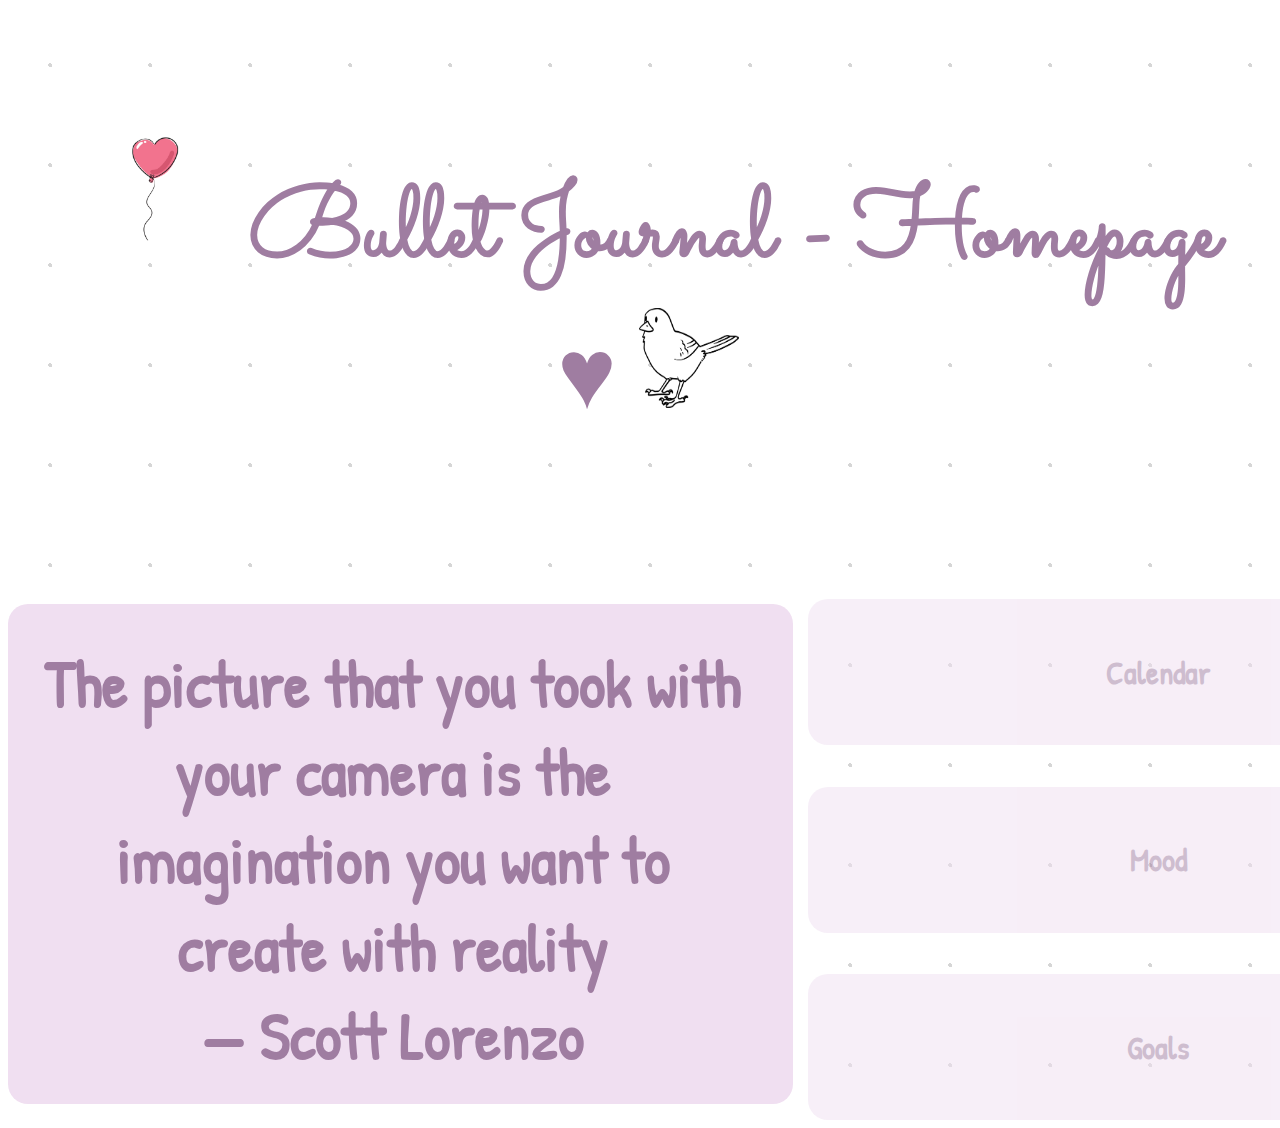
<file: index.html>
<!DOCTYPE html>
<html>
  <head>
    <meta charset="utf-8">
    <meta name="viewport" content="width=device-width">
    <title>Bullet Journal</title>
    <link href="style.css" rel="stylesheet" type="text/css"/>
    <link rel="preconnect" href="https://fonts.googleapis.com">
    <link rel="preconnect" href="https://fonts.gstatic.com" crossorigin>
    <link href="https://fonts.googleapis.com/css2?family=Patrick+Hand&family=Sacramento&display=swap" rel="stylesheet">
  </head> 
  <body>
    <div class="container">
      <div style="background-color: transparent;" class="jumbotron homepage-title">
        <h1 align="center">
        <img src="heart.jpg" alt="heart" width="150" height="150">
        Bullet Journal - Homepage &#9829;
        <img src="bird.jpg" alt="bird" width="100" height="100">
        </h1> 

      </div>
    </div>
    <div class="container">
      <div class="row">
        <div class="home-left-panel">
            <h1 id="quote" class="random-quote"></h1>
          </div>
        <div class="col-sm-6 bars">
                <div class="jumbotron space">
                  <h1></h1>
                </div>
                <div class="jumbotron jumbotron-options" align="center">
                    <a class="deco-none home-nav" href="calendar.html">
                        <h1 style="color:#9f7da1;" class="deco-none">Calendar</h1>
                    </a>
                </div>
                <div class="jumbotron space">
                  <h1></h1>
                </div>
                <div class="jumbotron home-nav jumbotron-options" align="center">
                    <a class="deco-none" href="mood.html">
                        <h1 style="color:#9f7da1;" class="deco-none">Mood</h1>
                    </a>
                </div>
                <div class="jumbotron space">
                  <h1></h1>
                </div>
                <div class="jumbotron home-nav jumbotron-options" align="center">
                    <a class="deco-none" href="goals.html">
                        <h1 style="color:#9f7da1;" class="deco-none">Goals</h1>
                    </a>
                </div>
            </div>
      </div>
    </div>
  </body>

    <script>
    const random = Math.floor(Math.random() * 10);
    console.log(random);

      if(random == 0){
        document.getElementById("quote").innerHTML = "The picture that you took with your camera is the imagination you want to create with reality<br>— Scott Lorenzo"
      }else if(random == 1){
        document.getElementById("quote").innerHTML = "Think like a queen. A queen is not afraid to fail. Failure is another stepping stone to greatness<br>— Oprah Winfrey"
      }else if(random == 2){
        document.getElementById("quote").innerHTML = "Take your victories, whatever they may be, cherish them, use them, but don’t settle for them<br>— Mia Hamm"
      }else if(random == 3){
        document.getElementById("quote").innerHTML = "I will not lose, for even in defeat, there’s a valuable lesson learned, so it evens up for me<br>— Jay Z"
      }else if(random == 4){
        document.getElementById("quote").innerHTML = "You cannot always control what goes on outside, but you can always control what goes on inside<br>— Wayne Dyer"
      }else if(random == 5){
        document.getElementById("quote").innerHTML = "The two most important days in your life are the day you’re born and the day you find out why<br>— Mark Twain"
      }else if(random == 6){
        document.getElementById("quote").innerHTML = "If the highest aim of a captain were to preserve his ship, he would keep it in port forever<br>— Thomas Aquinas"
      }else if(random == 7){
        document.getElementById("quote").innerHTML = "What lies behind you and what lies in front of you, pales in comparison to what lies inside of you<br>— Ralph Waldo Emerson"
      }else if(random == 8){
        document.getElementById("quote").innerHTML = "You’ll never get bored when you try something new. There’s really no limit to what you can do<br>— Dr. Seuss"
      }else if(random == 9){
        document.getElementById("quote").innerHTML = "Optimism is the faith that leads to achievement. Nothing can be done without hope and confidence<br>— Helen Keller"
      }else if(random == 10){
        document.getElementById("quote").innerHTML = "It is life's principle and you have to accept it as it comes; nothing happens when nothing is done<br>— Israelmore Ayivor"
      }
    
    </script>
  
</html>
</file>
<file: style.css>
/* font-family: 'Patrick Hand', cursive;
font-family: 'Sacramento', cursive; */

body {
    background-image: radial-gradient(#d6d6d6 3%, #ffffff 3%);
    background-position: 0 15px;
    background-size: 100px 100px;
    height: 100%;
    width: 100%;
    color: #9f7da1;
    font-family: 'Patrick Hand', cursive;
}

.index-title{
    font-family: 'Sacramento', cursive;
    font-size: 100px;
    text-align: center;
    text-shadow: 2px 2px #E0BBE4;
    margin-top: 300px;
    margin-bottom: 0px;
    text-decoration: none;
}

.home-link{
    text-decoration: none;
    color: #7f7f7f;
}

.home-link:hover .title, .home-link:hover .arrow{
    color: #7f7f7f;
    text-decoration: none;
    text-shadow: 3px 3px #c6a3c9;
}

.arrow{
    color: #7f7f7f;
    padding-left: 700px;
    margin-bottom: -150px;
    text-shadow: 2px 2px #E0BBE4;
}

.fa-cake-candles{
    margin-left: 450px;
    font-size: 100px;
    text-shadow: 3px 3px #E0BBE4;
}

.fa-face-smile-beam{
    font-size: 100px;
}

.material-icons-outlined {
  font-family: 'Material Icons';
  font-weight: normal;
  font-style: normal;
  font-size: 100px;  /* Preferred icon size */
  display: inline-block;
  line-height: 1;
  text-transform: none;
  letter-spacing: normal;
  word-wrap: normal;
  white-space: nowrap;
  direction: ltr;
}

td, th {
  border-style: hidden;
  padding-top: 10px;
  padding-bottom: 20px;
  padding-left: 30px;
  padding-right: 40px;
  border-spacing: 40px;
  cursor: pointer;
}

.mood {
  font-size: 60px;
}

button:hover{
  cursor:pointer;
}

.not-selected{
  opacity: 50%;
}

td:hover{
  opacity:100%;
}

.jumbotron{
  background-color: #f0dff1;
  padding: 30px;
  border-radius: 20px;
}

.jumbotron-options{
  background-color: #f0dff1;
  opacity: 50%;
  padding: 30px;
  border-radius: 20px;
}

.jumbotron:hover{
  opacity: 100%;
}

.first-jumbotron{
  background-color: transparent;
}
.deco-none{
  text-decoration: none;
}
h1.deco-none:hover{
  text-decoration: none;
  color: color: #7f7f7f;;
}

.home-nav{
  color: gray;
}

.bars{
  color: gray;
  margin-left: 800px;
  width: 700px;
  font-family: 'Patrick Hand', cursive;
}

.random-quote{
  font-family: 'Patrick Hand', cursive;
  color: #9f7da1;
  text-align: center;
  font-size: 65px;
  margin-right: 50px;
  margin-top: 35px
}

.space{
  background-color: transparent;
  height: 20px;
  padding: 0px 0px 0px 0px;
}

.home-left-panel{
  float: left;
  background-color: #f0dff1;
  width: 750px;
  padding-left: 35px;
  margin-top: 25px;
  height: 500px;
  border-radius: 20px;
}

.calendar {
  width: 875px;
  border: 15px solid #c6a3c9;
  padding: 15px;
  margin-left: auto;
  margin-right: 275px;
  margin-top: 175px;
}

.cal{
  background-color: #ffff;
}

.month {
  font-size: 35px;
  text-align: center;
  font-family: 'Patrick Hand', cursive;
  color: #ffff;
  background-color: #c6a3c9;
}

.weekdays{
  font-family: 'Patrick Hand', cursive;
  font-size: 15px;
  color: #ffff;
  background-color: #c6a3c9;
  margin-color: #c6a3c9;
}

.specWeek{
  padding-right: 42.5px;
}

.passedDate {
  background-color: rgba(236, 171, 242, .167);
  color: #dfc6e2;
}

.date{
  color: #ffffff;
  background-color: #c6a3c9;
  animation:dateBlinking 2.2s infinite;
}

@keyframes dateBlinking{
  0% {
    background-color: rgba(236, 171, 242, .167);
  }
  10% {
    background-color: rgba(236, 171, 242, .334);
  }
  20% {
    background-color: rgba(236, 171, 242, .501);
  }
  30% {
    background-color: rgba(236, 171, 242, .668);
  }
  40% {
    background-color: rgba(236, 171, 242, .835);
  }
  50% {
    background-color: rgba(236, 171, 242, 1);
  }
  60% {
    background-color: rgba(236, 171, 242, .835);
  }
  70% {
    background-color: rgba(236, 171, 242, .668);
  }
  80%{
    background-color: rgba(236, 171, 242, .501);
  }
  90%{
    background-color: rgba(236, 171, 242, .334);
  }
  100%{
    background-color: rgba(236, 171, 242, .167);
  }
}

.homepage-title{
  font-family: 'Sacramento', cursive;
  font-size: 50px;
}

.navbar-tabs{
  background-color: rgba(240,223,241, .5);
  color: gray;
  font-family:'Patrick Hand', cursive;
  font-size: 28px;
}

.active{
  background-color: rgba(240,223,241, 1);
}

.selected{
  opacity: 100%;
}
</file>
